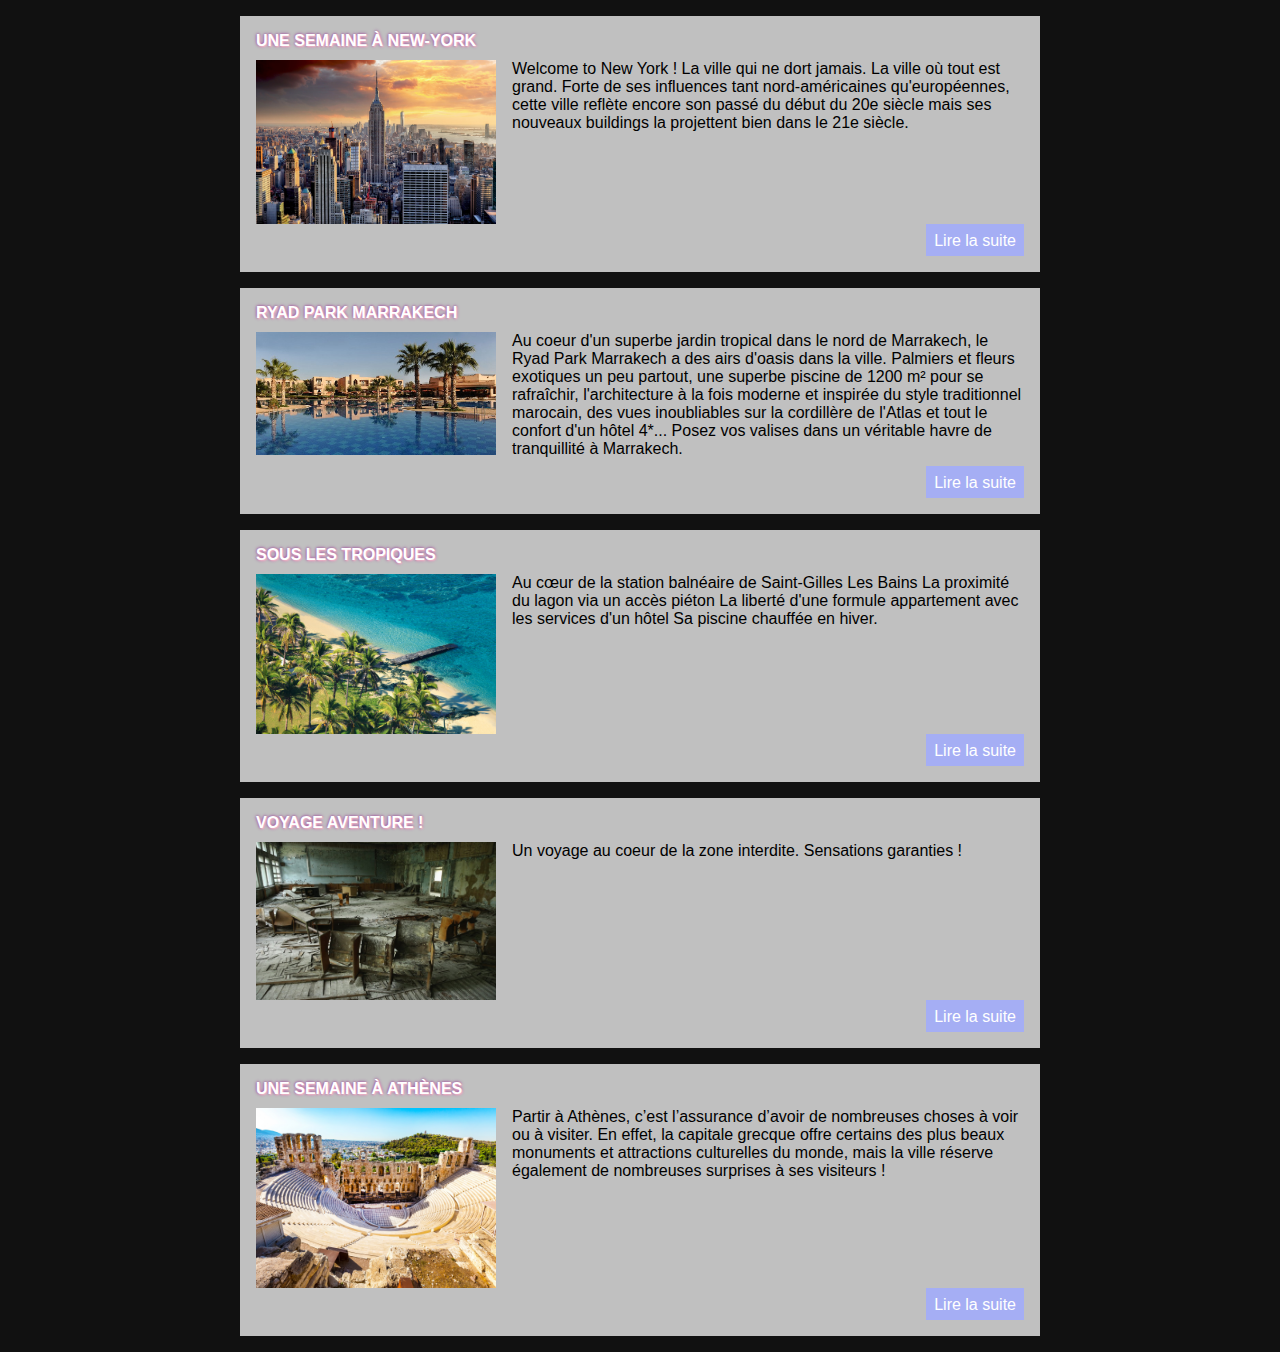
<file: 04 - Webfront/ajax2/index.html>
<!DOCTYPE html>
<html lang="fr">

<head>
    <meta charset="UTF-8">
    <meta name="viewport" content="width=device-width, initial-scale=1.0">
    <title>Voyages</title>
    <link rel="stylesheet" type="text/css" href="index.css">
    <script src="index.js" async></script>
</head>

<body>
    
</body>

</html>
</file>
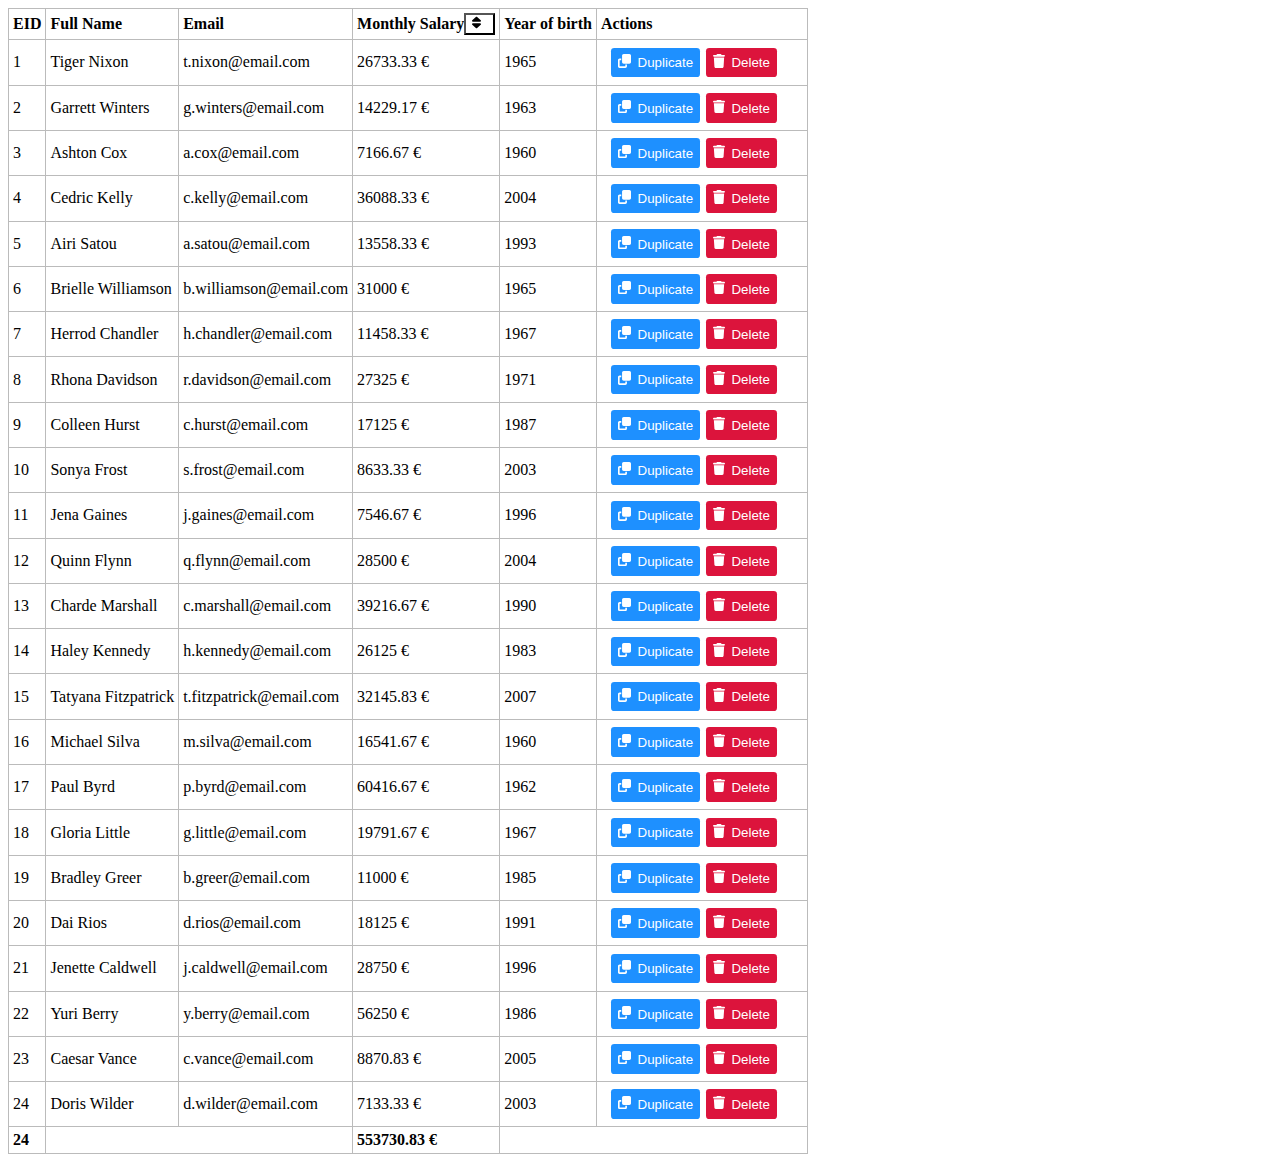
<file: 04 - Webfront/ajax3/index.html>
<!DOCTYPE html>
<html lang="fr">

<head>
    <meta charset="UTF-8">
    <meta name="viewport" content="width=device-width, initial-scale=1.0">
    <title>Employés</title>
    <link rel="stylesheet" type="text/css" href="index.css">
    <link rel="stylesheet" href="https://cdnjs.cloudflare.com/ajax/libs/font-awesome/4.7.0/css/font-awesome.min.css">
</head>

<body>
    <script src="index.js"></script>
</body>

</html>
</file>
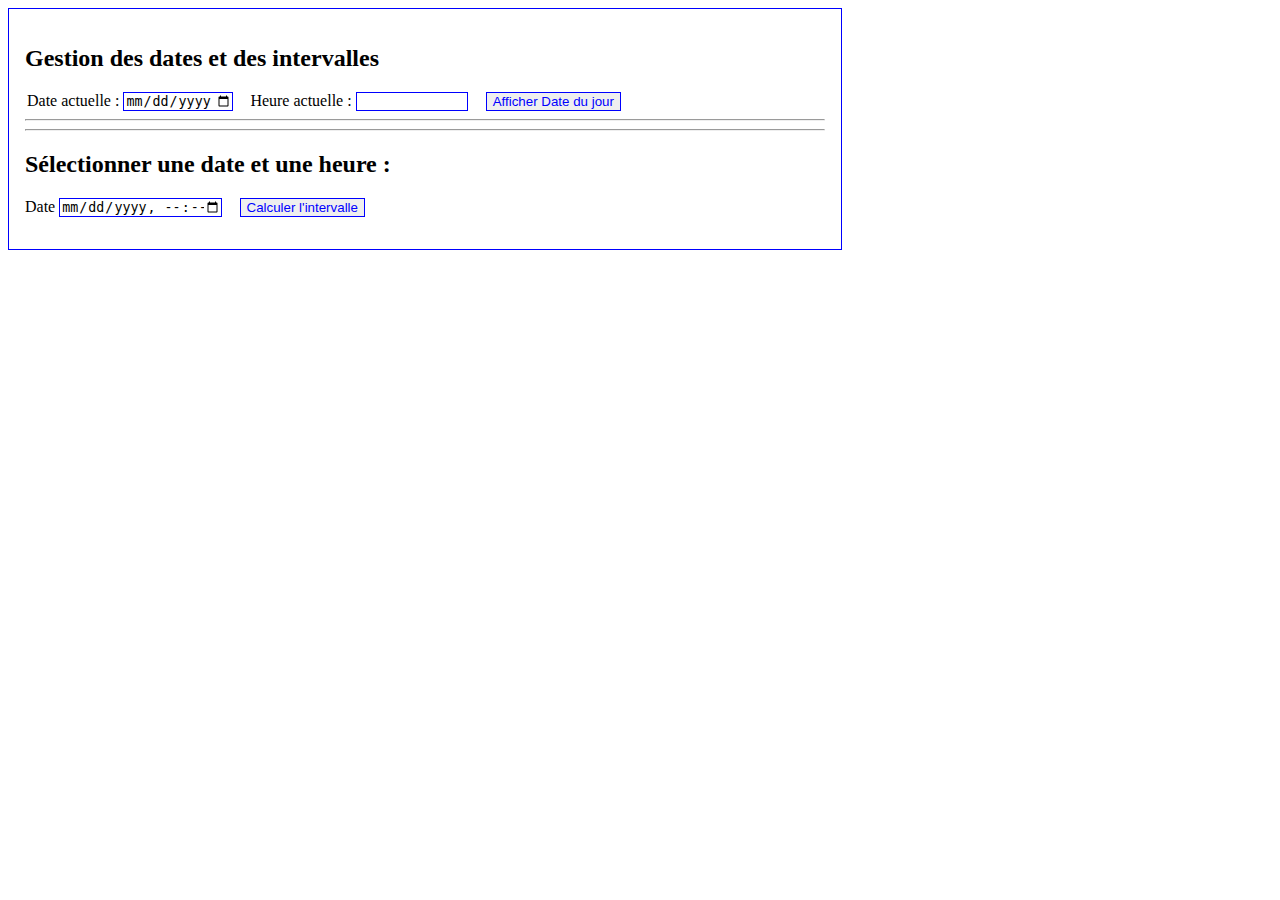
<file: 04 - Webfront/arfp intervalles temporels/index.html>
<!DOCTYPE html>
<html lang="fr">

<head>
    <meta charset="UTF-8">
    <meta name="viewport" content="width=device-width, initial-scale=1.0">
    <title>Intervalles temporels</title>
    <script type="module" src="assets/js/app.js"></script>
    <link rel="stylesheet" href="assets/css/style.css">
</head>

<body>
    <div id="cont">
        <h2>Gestion des dates et des intervalles</h2>
        <form action="#">
            <fieldset>
                <label for="date-actuelle">Date actuelle :</label>
                <input type="date" id="date-actuelle">
                <label for="heure-actuelle">Heure actuelle :</label>
                <input type="hour" id="heure-actuelle">
                <button type="button" id="afficher-date">Afficher Date du jour</button>
            </fieldset>
        </form>
        <hr>
        <div id="resultat-aujourdhui"></div>
        <hr>
        <h2>Sélectionner une date et une heure :</h2>
        <form action="#">
            <label for="date-intervalle">Date</label>
            <input type="datetime-local" id="date-intervalle">
            <button type="button" id="afficher-date-intervalle">Calculer l'intervalle</button>
        </form>
        <div id="resultat-intervalle"></div>
    </div>
</body>

</html>
</file>
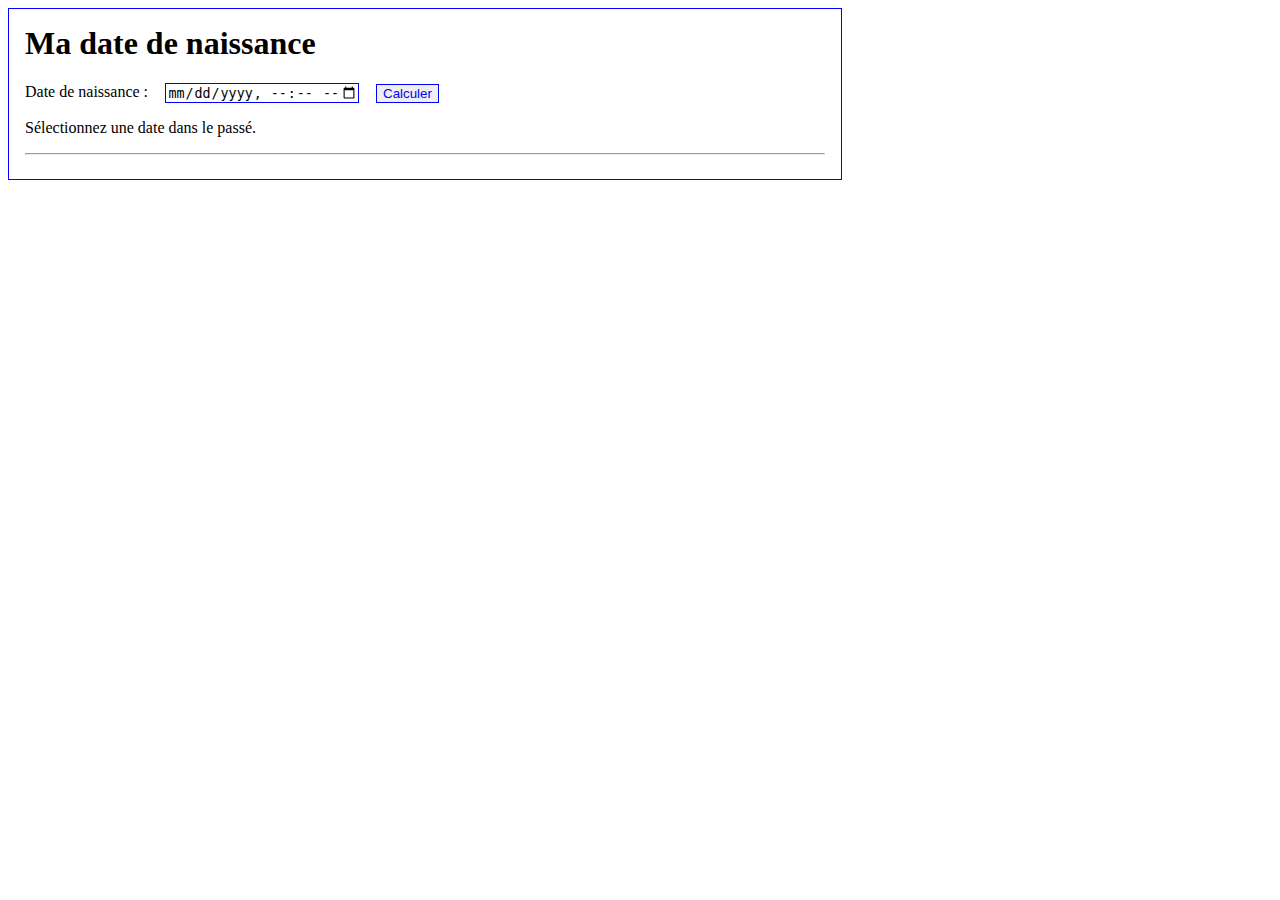
<file: 04 - Webfront/arfp intro dates/index.html>
<!DOCTYPE html>
<html lang="fr">
<head>
    <meta charset="UTF-8">
    <meta name="viewport" content="width=device-width, initial-scale=1.0">
    <title>Introduction aux dates</title>
    <link rel="stylesheet" href="style.css">
    <script src="app.js" type="module"></script>
</head>
<body>
    <div id="cont">
        <h1>Ma date de naissance</h1>
        <form action="#">
            <label for="date-naissance">Date de naissance : </label>
            <input type="datetime-local" id="date-naissance">
            <button type="button" id="calculer">Calculer</button>
            <p>Sélectionnez une date dans le passé.</p>
        </form>
        <hr>
        <div id="result"></div>
    </div>
    
</body>
</html>
</file>
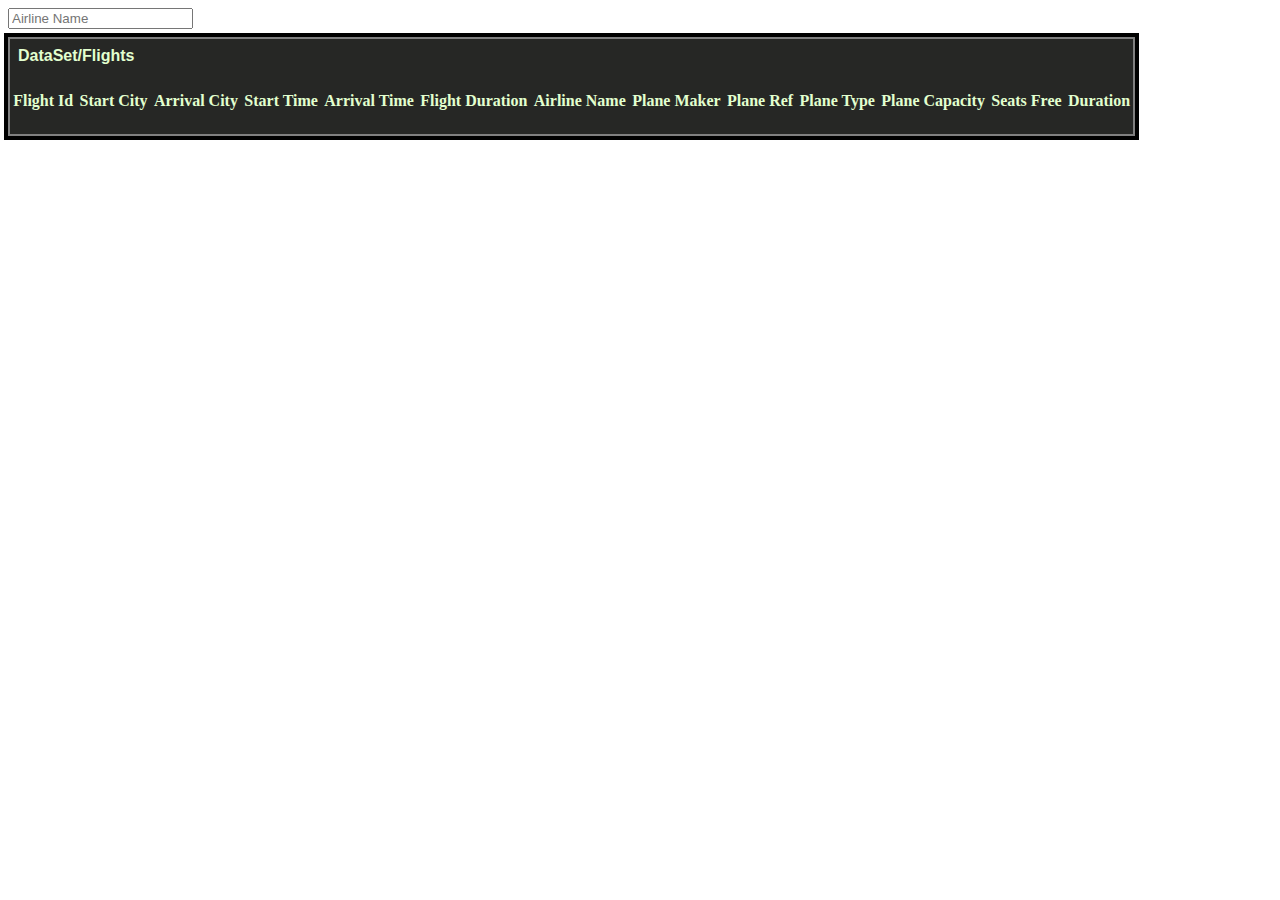
<file: 04 - Webfront/arfp vol aeriens/index.html>
<!DOCTYPE html>
<html lang="fr">
<head>
    <meta charset="UTF-8">
    <meta name="viewport" content="width=device-width, initial-scale=1.0">
    <title>Vols Aériens</title>
    <script type="module" src="app.js"></script>
    <link rel="stylesheet" href="style.css">
</head>
<body>
    <form action="#">
        <input type="search" id="chercher-compagnie" placeholder="Airline Name">
    </form>
    
    <table id="table-vol">
        <thead>
            <tr>
                <th colspan="13" class="titre-tableau">DataSet/Flights</th>
            </tr>
            <tr id="titres-colonnes">
                <th>Flight Id</th>
                <th>Start City</th>
                <th>Arrival City</th>
                <th>Start Time</th>
                <th>Arrival Time</th>
                <th>Flight Duration</th>
                <th>Airline Name</th>
                <th>Plane Maker</th>
                <th>Plane Ref</th>
                <th>Plane Type</th>
                <th>Plane Capacity</th>
                <th>Seats Free</th>
                <th>Duration</th>
            </tr>            
        </thead>
        <tbody></tbody>
    </table>
</body>
</html>
</file>
<file: 04 - Webfront/ajax2/index.css>
* {
    top: 0;
    margin: 0;
}

.trips-cont {
    display: flex;
    align-items: center;
    justify-content: center;
    flex-direction: column;
    margin-top: 1em;
}


.trip-cont {
    background-color: silver;
    padding: 1em;
    margin-bottom: 1em;
    width: 60%;
    display: grid;
    grid-template-rows: 1.75em auto 2em;
    grid-template-columns: 1fr 3fr;
    font-family: Arial, Helvetica, sans-serif;    
}

.trip-cont h2 {
    margin-bottom: 0.5em;
    grid-column: 1 / span 2;
    grid-row: 1 / 2;
    text-shadow: 1px 1px 2px pink, 0 0 0.2em purple;
    color: white;
    font-size: medium;
}

.trip-cont p {
    padding-left: 1em;   
    margin-bottom: 0.5em; 
}

.cont-suite {
    display: flex;
    justify-content: flex-end;
    grid-column: 2;
    grid-row: 3;
}

.btn-suite {
    background-color: rgb(165, 174, 244);
    color: white;
    width: fit-content;
    padding: 0.5em;    
    cursor: pointer;    
}

body {
    background-color: #111;
}

img {
    width: 15em;
}
</file>
<file: 04 - Webfront/ajax3/index.css>
table {
    border-collapse: collapse;
}

th,
td {
    border: 1px solid #bbb;
    padding: 0.25em;
}

th {   
    font-weight: bold;
    text-align: start;
}

td {
    border: 1px solid #bbb;
}

.action-button {
    color: white;
    padding:  0.5em;
    border: none;
    border-radius: 0.25em;
    margin: 0.25em;
}

.action-button img, #sort-button img {
    height: 1em;  
    padding-right: 0.5em;  
}

#duplicate-button {
    background-color: dodgerblue;
    margin-left: 0.75em;
}

#delete-button {
    background-color: crimson;
    margin-right: 2em;
}

#sort-button {
    background-color: white;
}

.table-last-line {
    font-weight: bold;
}
</file>
<file: 04 - Webfront/arfp intervalles temporels/assets/css/style.css>
:root {
    --couleur-theme: blue;
}

fieldset {
    border: none;
    padding: 0;
}

#cont {
    border: 1px solid var(--couleur-theme);
    width: 800px;
    padding: 1em;
}

input {
    margin-right: 1em;
    border: 1px solid var(--couleur-theme);
    width: 8em;
}

button {
    color: var(--couleur-theme);
    border: 1px solid var(--couleur-theme);
}

span {
    font-weight: bold;
    color: var(--couleur-theme);
}

h1 {
    margin-top: 0;
}

#date-intervalle {
    width: 12em;
}

#resultat-intervalle {
    margin-top: 1em;
}
</file>
<file: 04 - Webfront/arfp intro dates/style.css>
h1 {
    margin-top : 0;
}

span {
    color: blue;
    font-weight: bold;
}

input, button, #cont {
    border: 1px solid blue;
}

button {
    color: blue;
}

input, button {
    margin-left: 1em;
}

#cont {
    width: 800px;
    padding: 1em;
}
</file>
<file: 04 - Webfront/arfp vol aeriens/style.css>
:root {
    --couleur-titre-tableau: rgb(226, 255, 207);
    --couleur-fond-tableau: rgb(38, 39, 37);
}

.titre-tableau {
    text-align: left;
    font-weight: bolder;
    font-family: Arial, Helvetica, sans-serif;
    padding: 0.5em;
    color: var(--couleur-titre-tableau);
    padding-bottom: 1.5em;    
}

th {
    background-color: var(--couleur-fond-tableau);
    color: var(--couleur-titre-tableau);
    padding: 0.2em;
    padding-bottom: 1.5em;
    text-align: left;
}

table {
    outline: 4px solid black;
}

table, th, tr {
    border: none;
    border-collapse: collapse;
}

thead {
    border: 2px solid gray;
}

td {
    border: 2px solid gray;
    padding: 0.5em;
    padding-right: 2em;
}

tr:nth-child(odd){
    background-color: rgb(78, 83, 98); 
    color: white;
   
 }

tr:nth-child(even){
   background-color: rgb(45, 48, 56); 
   color: white;   
}

form {
    margin-bottom: 0.5em;
}
</file>
